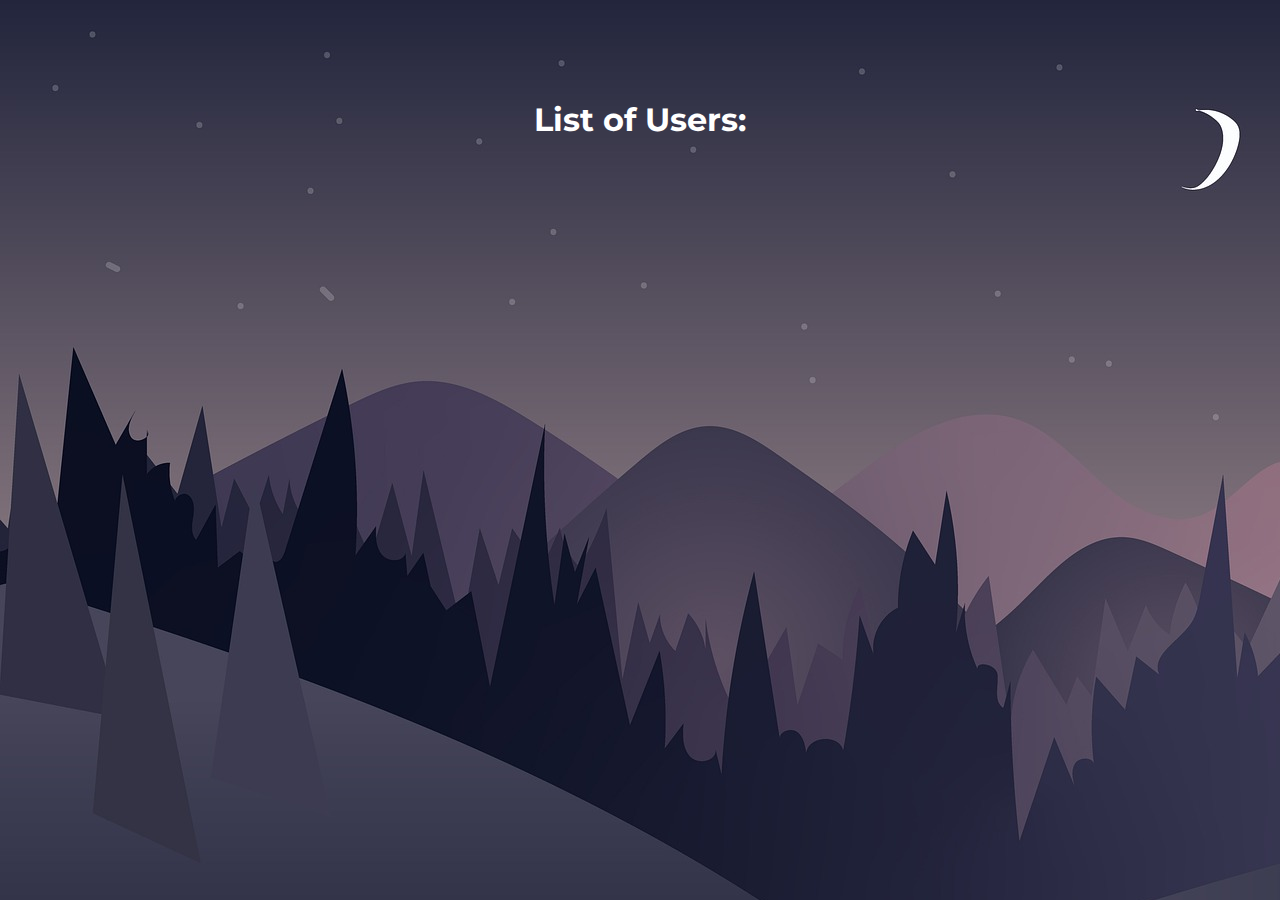
<file: index.html>
<!DOCTYPE html>
<html lang="en">
<head>
    <meta charset="UTF-8">
    <title> User List</title>
    <style>
        @import url('https://fonts.googleapis.com/css2?family=Montserrat:wght@500&display=swap');
    </style>
    <link rel="stylesheet" href="css/style.css">
</head>
<body>

<h1> List of Users: </h1>
<div id="container"> </div>

<script src="script.js"> </script>
</body>
</html>
</file>
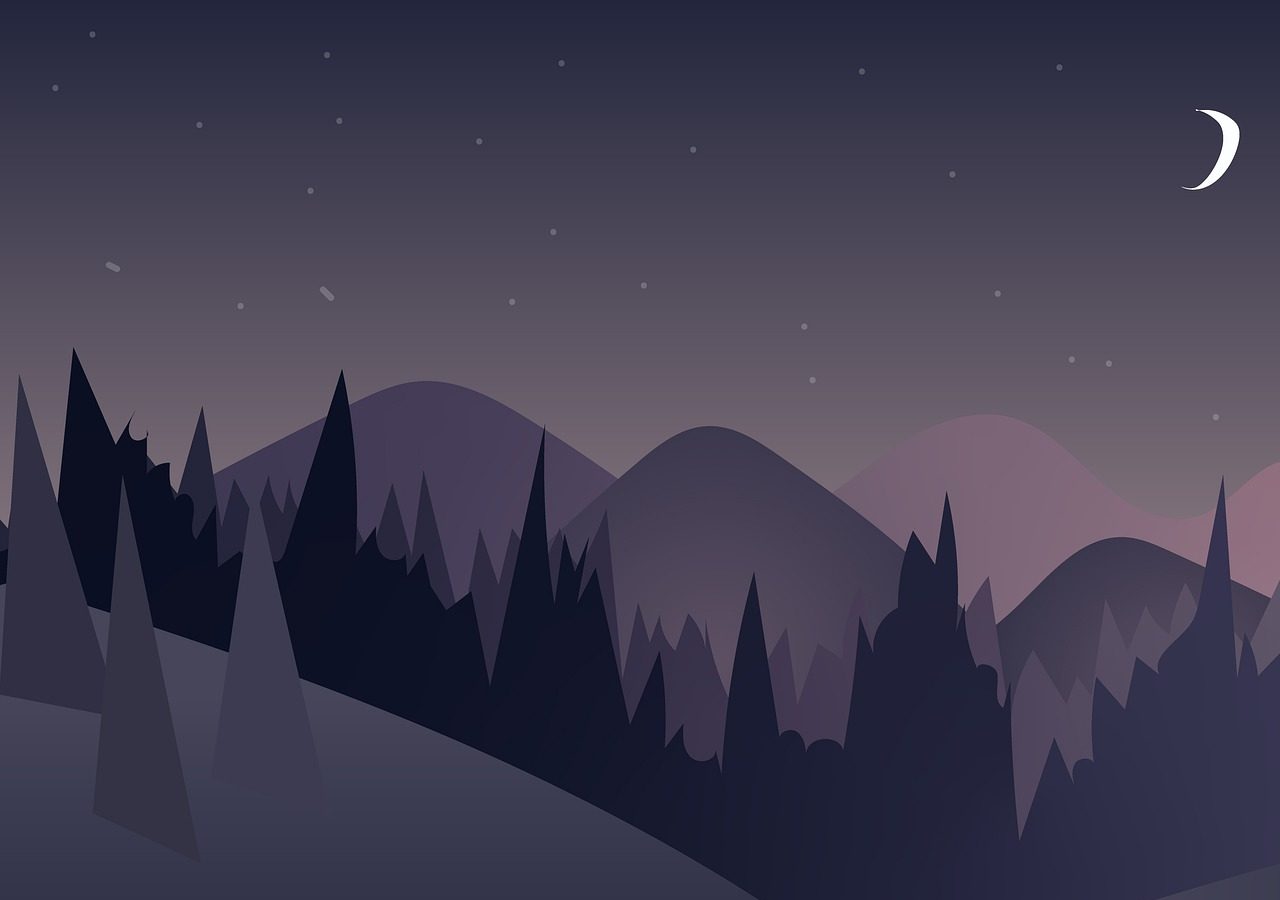
<file: postDetails.html>
<!DOCTYPE html>
<html lang="en">
<head>
    <meta charset="UTF-8">
    <title>Post Details</title>
    <style>
        @import url('https://fonts.googleapis.com/css2?family=Montserrat:wght@500&display=swap');
    </style>
    <link rel="stylesheet" href="css/style.css">
</head>
<body>


<script src="post-details.js"> </script>
</body>
</html>
</file>
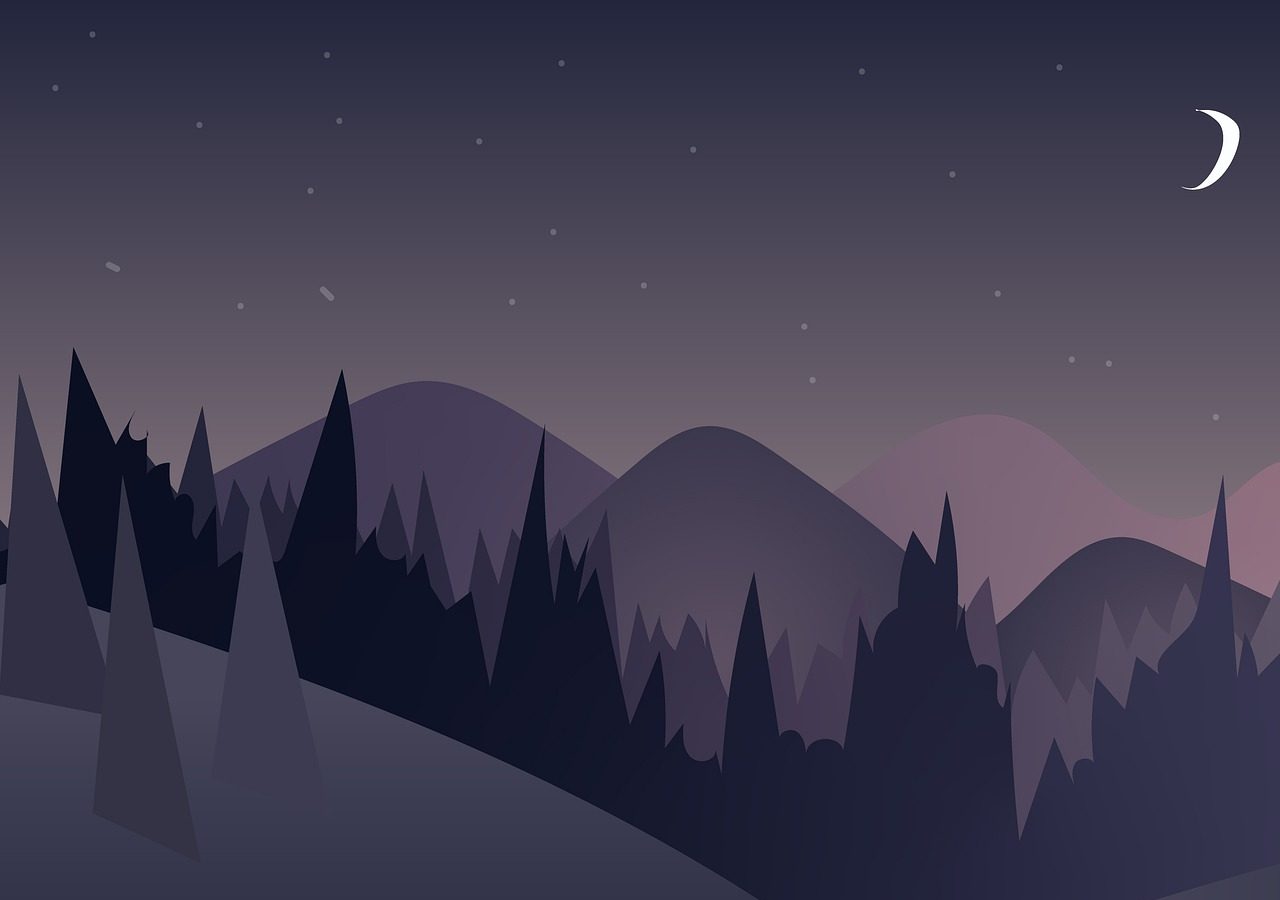
<file: userDetails.html>
<!DOCTYPE html>
<html lang="en">
<head>
    <meta charset="UTF-8">
    <title>User Details</title>
    <style>
        @import url('https://fonts.googleapis.com/css2?family=Montserrat:wght@500&display=swap');
    </style>
    <link rel="stylesheet" href="css/style.css">
</head>
<body>

<script src="details.js"></script>
</body>
</html>
</file>
<file: css/style.css>
body{
    background-image: url("../img/forest-5375005_1920.jpg");
}

h1 {
    text-align: center;
    font-family: 'Montserrat', serif;
    margin-top: 100px;
    color: white;

}
#container {
    display: flex;
    flex-wrap: wrap;
    justify-content: center;
    width: 560px;
    margin: 0 auto;
    font-size: 16px;
    font-family: 'Montserrat', sans-serif;
}

.user-div {
    text-align: center;
    width: 250px;
    margin: 10px;
}

.user-p {
    color: white;
}

.users-button {
    border: none;
    cursor: pointer;
    background-color: black;
    color: white;
    border-radius: 10px;
    margin-bottom: 10px;
    font-family: 'Montserrat', sans-serif;
}

/* userDetails */

#infoDiv {
    display: flex;
    flex-direction: column;
    border: 3px solid #692fb5;
    border-radius: 10px;
    width: 420px;
    font-size: 16px;
    font-family: 'Montserrat', sans-serif;
    color: white;
    margin: 40px auto 30px;
}

.ulList{
    margin-right: 15px;
}

#buttonDiv {
    width: 90vw;
    margin: 0 auto;
}

.user-button {
    width: 100%;
    height: 5vh;
    border: 3px solid #692fb5;
    border-radius: 10px;
    cursor: pointer;
    color: #692fb5;
    font-family: 'Montserrat', sans-serif;
    margin-bottom: 20px;
    font-size: 15px;
    letter-spacing: 10px;
    background-color: white;
}

.postContainer {
    display: flex;
    flex-wrap: wrap;
    justify-content: space-between;
}

.postDiv {
    width: 260px;
    height: 120px;
    margin-bottom: 15px;
    text-align: center;
    font-family: 'Montserrat', sans-serif;
    color: white;
    border: 3px solid #692fb5;
    border-radius: 10px;
}

.postTitle {
    color: white;
}

.postDetailsButton {
    border: none;
    cursor: pointer;
    border-radius: 10px;
    background-color: white;
    color: black;
    font-family: 'Montserrat', sans-serif;
    margin-top: 5px;
}

/* postDetails */

#postDiv {
    position: relative;
    border-radius: 10px;
    width: 450px;
    font-size: 16px;
    font-family: 'Montserrat', sans-serif;
    margin: 80px auto 80px;
    border: 3px solid #692fb5;
}

#crownImg {
    width: 60px;
    display: block;
    position: absolute;
    top: 20px;
    left: 48%;
}

.postP {
    color: white;
    padding: 5px 15px;
    margin: 0;
}

#commentsDiv {
    display: flex;
    flex-wrap: wrap;
    justify-content: space-between;
}

.commentDiv {
    width: 360px;
    border-radius: 10px;
    font-size: 14px;
    font-family: 'Montserrat', sans-serif;
    margin-bottom: 15px;
    color: white;
    border: 3px solid #692fb5;
}

.commentP {
    padding: 10px 15px 5px;
    margin: 0;
}

.commentsTitle {
    text-align: center;
    color: white;
    font-family: 'Montserrat', sans-serif;
    margin-bottom: 50px;
}
</file>
